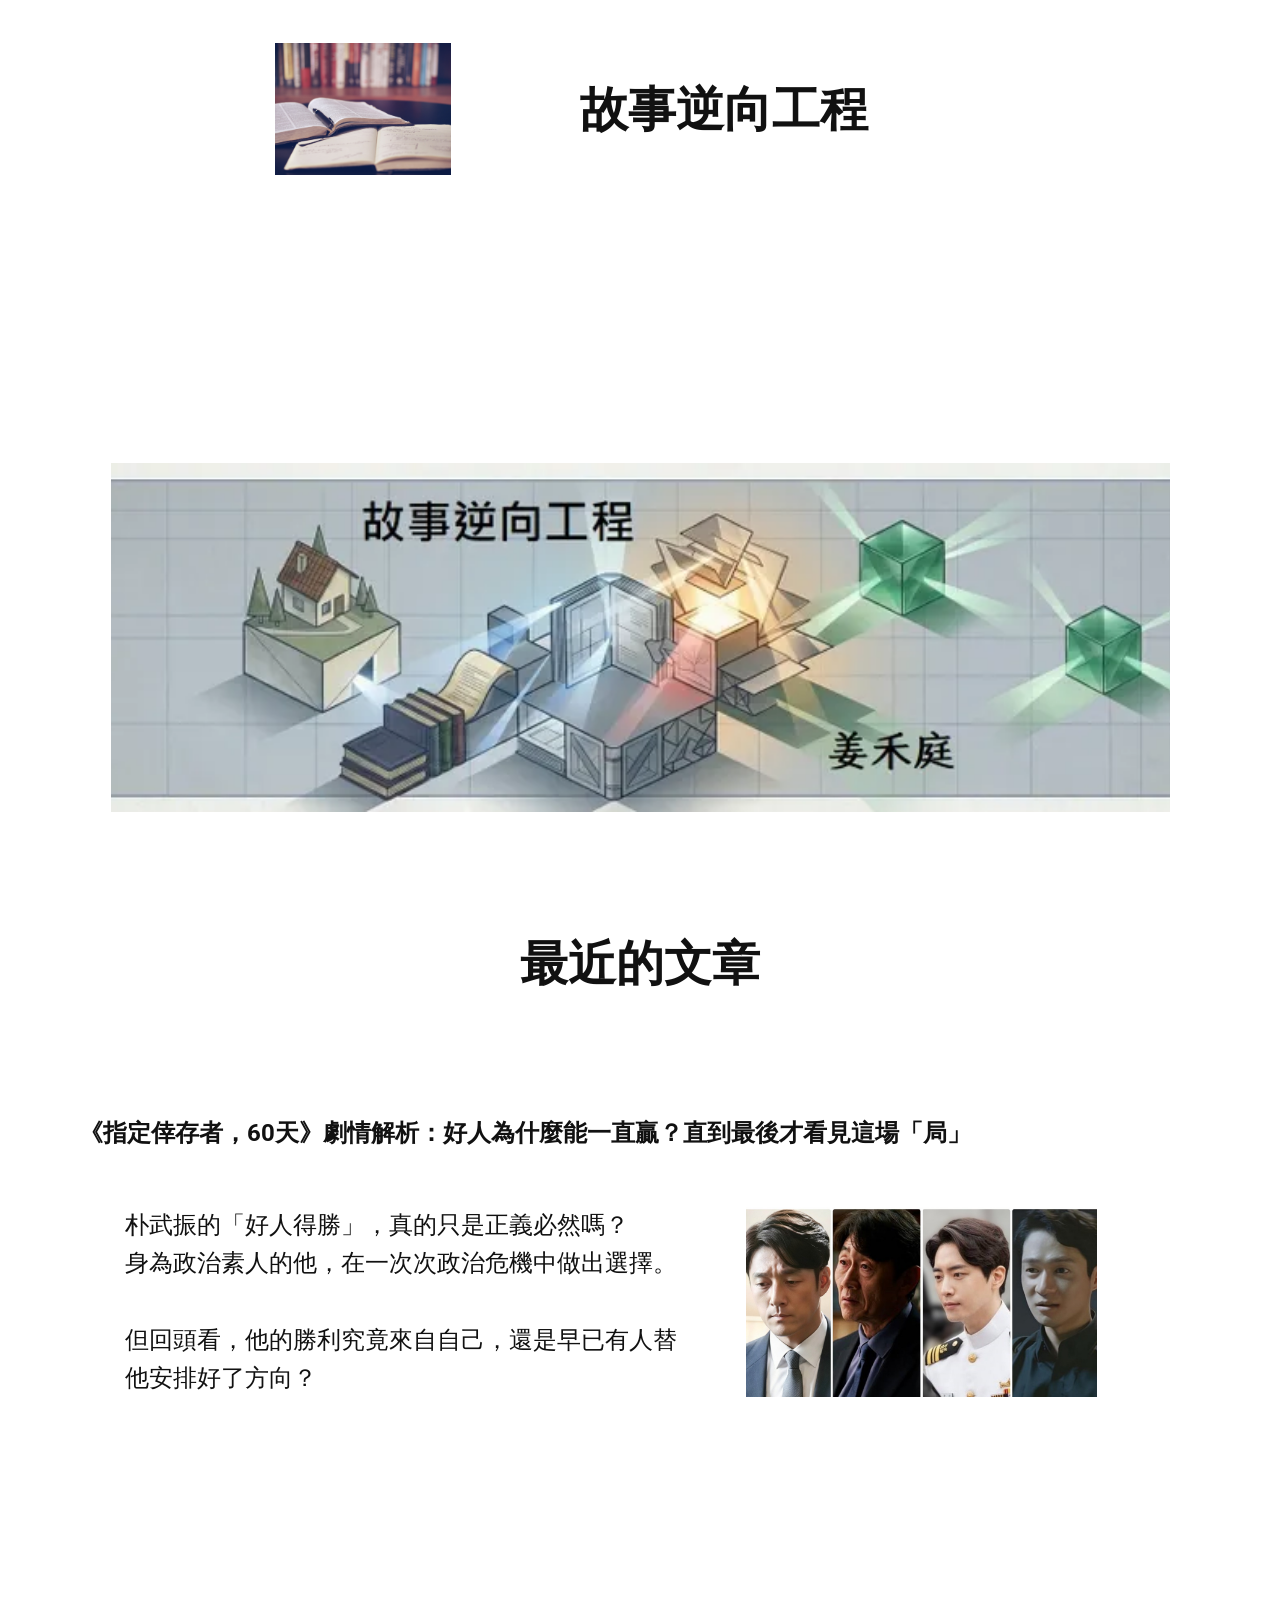
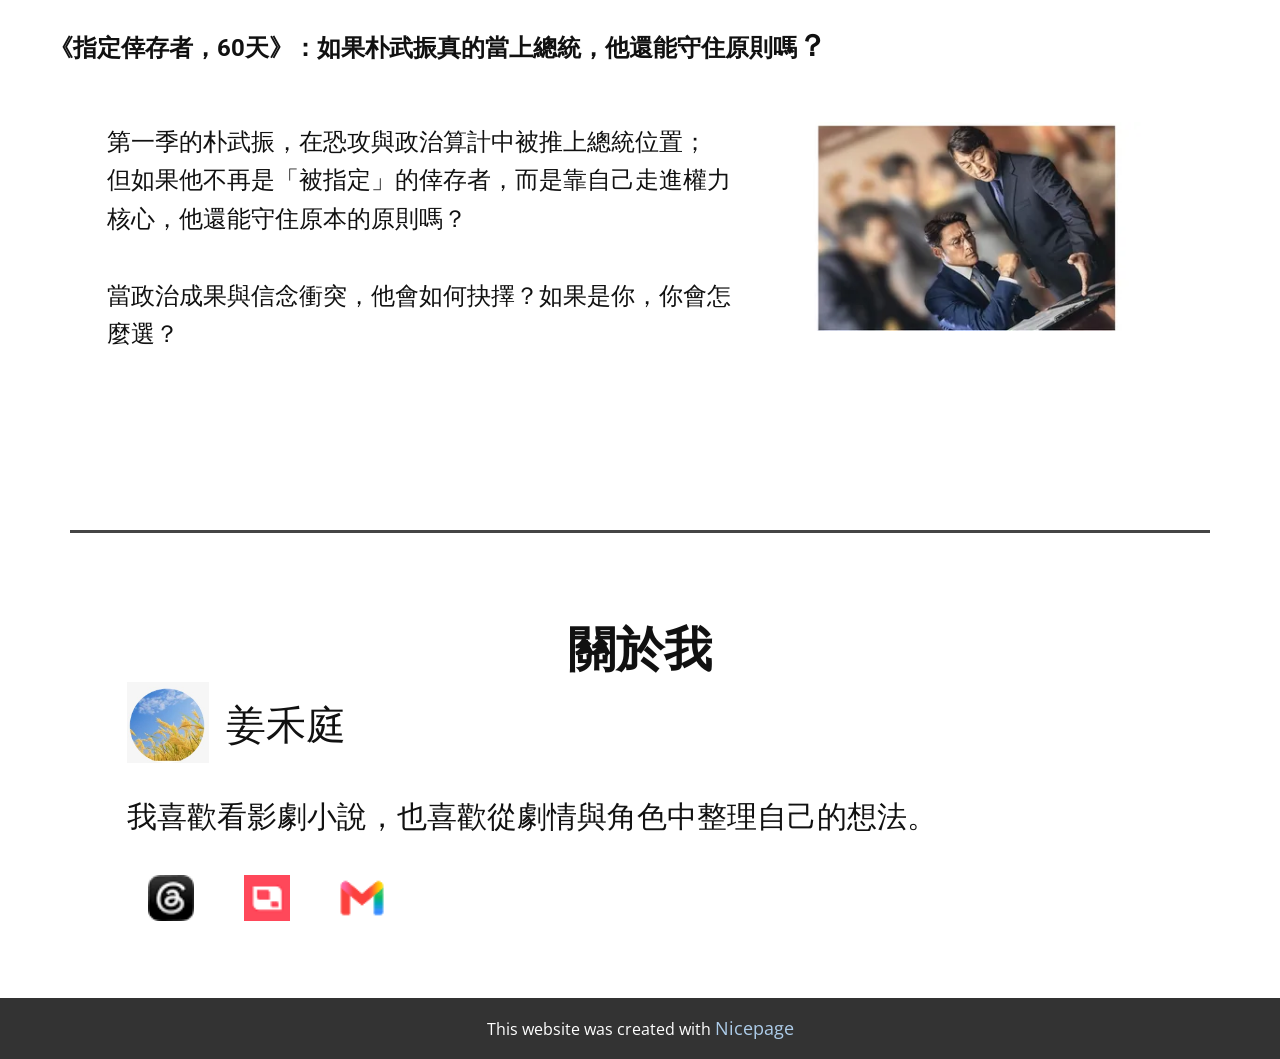
<file: index.html>
<!DOCTYPE html>
<html style="font-size: 16px;" lang="en"><head>
    <meta name="viewport" content="width=device-width, initial-scale=1.0">
    <meta charset="utf-8">
    <meta name="keywords" content="劇情分析
影劇評論">
    <meta name="description" content="劇本與敘事的小型解剖室。 用觀眾的眼睛，看見故事背後的佈局與因果。 歡迎影劇迷與創作者一同交流。">
    <title>故事逆向工程</title>
    <link rel="stylesheet" href="nicepage.css" media="screen">
<link rel="stylesheet" href="index.css" media="screen">
    <script class="u-script" type="text/javascript" src="jquery.js" defer=""></script>
    <script class="u-script" type="text/javascript" src="nicepage.js" defer=""></script>
    <meta name="generator" content="Nicepage 8.6.23, nicepage.com">
    <meta property="og:title" content="故事逆向工程">
    <meta property="og:description" content="劇本與敘事的小型解剖室。 用觀眾的眼睛，看見故事背後的佈局與因果。 歡迎影劇迷與創作者一同交流。">
    <meta property="og:image" content="images/lil_foot-open-book-1428428_1920.jpg">
    <meta property="og:url" content="story-engineering">
    
    
    
    
    
    
    <link id="u-page-google-font" rel="stylesheet" href="https://fonts.googleapis.com/css2?display=swap&amp;family=Roboto:ital,wght@0,100;0,200;0,300;0,400;0,500;0,600;0,700;0,800;0,900;1,100;1,200;1,300;1,400;1,500;1,600;1,700;1,800;1,900&amp;family=Open+Sans:ital,wght@0,300;0,400;0,500;0,600;0,700;0,800;1,300;1,400;1,500;1,600;1,700;1,800">
    <script type="application/ld+json">{
		"@context": "http://schema.org",
		"@type": "Organization",
		"name": "WebSite6673805",
		"logo": "images/lil_foot-open-book-1428428_19201.jpg"
}</script>
    <meta name="theme-color" content="#478ac9">
    <meta property="og:type" content="website">
  <meta data-intl-tel-input-cdn-path="intlTelInput/"></head>
  <body data-home-page="故事逆向工程.html" data-home-page-title="故事逆向工程" data-path-to-root="./" data-include-products="false" class="u-body u-clearfix u-xl-mode" data-lang="en"><header class="u-clearfix u-header u-header" id="header"><div class="u-clearfix u-sheet u-sheet-1">
        <a href="#" class="u-image u-logo u-image-1" data-image-width="1920" data-image-height="1442">
          <img src="images/lil_foot-open-book-1428428_19201.jpg" class="u-logo-image u-logo-image-1">
        </a>
        <p class="u-align-left u-text u-text-default-lg u-text-default-md u-text-default-sm u-text-default-xl u-text-1"> 故事逆向工程</p>
      </div></header>
    <section class="u-clearfix u-section-1" id="block-1">
      <div class="u-clearfix u-sheet u-valign-middle-xl u-sheet-1">
        <img class="u-expanded-width-xs u-image u-image-1" src="images/ffeaf33a-f41f-456c-b4aa-56181c4525a6.webp" data-image-width="1004" data-image-height="215">
      </div>
    </section>
    <section class="u-clearfix u-section-2" id="block-2">
      <div class="u-clearfix u-sheet u-sheet-1">
        <h2 class="u-align-center u-text u-text-1">最近的文章 </h2>
        <div class="u-expanded-width u-list u-list-1">
          <div class="u-repeater u-repeater-1">
            <div class="u-container-style u-list-item u-repeater-item">
              <div class="u-container-layout u-similar-container u-container-layout-1">
                <h4 class="u-text u-text-2">
                  <a href="https://vocus.cc/article/6a8f9092fd8978000152929a" class="u-active-none u-border-none u-btn u-button-link u-button-style u-hover-none u-none u-text-body-color u-btn-1" target="_blank"><span style="font-size: 1.5rem;">《</span><span style="font-size: 1.5rem;">指定倖存者，60天》劇情解析：好人為什麼能一直贏？直到最後才​看見這場「局</span><span style="font-size: 1.5rem;">」</span>
                  </a>
                  <br>
                </h4>
                <img class="u-image u-image-default u-image-1" src="images/942500552113438669.png" alt="" data-image-width="1200" data-image-height="630">
                <p class="u-text u-text-3"> 朴武振的「好人得勝」，真的只是正義必然嗎？&nbsp; <br>身為政治素人的他，在一次次政治危機中做出選擇。<br>
                  <br>但回頭看，他的勝利究竟來自自己，還是早已有人替他安排好了方向？
                </p>
              </div>
            </div>
          </div>
        </div>
      </div>
    </section>
    <section class="u-clearfix u-section-3" id="block-4">
      <div class="u-clearfix u-sheet u-valign-middle-lg u-sheet-1">
        <div class="u-expanded-width u-list u-list-1">
          <div class="u-repeater u-repeater-1">
            <div class="u-container-style u-list-item u-repeater-item">
              <div class="u-container-layout u-similar-container u-container-layout-1">
                <h4 class="u-text u-text-1">
                  <a href="https://vocus.cc/article/6a8f9092fd8978000152929a" class="u-active-none u-border-none u-btn u-button-link u-button-style u-hover-none u-none u-text-body-color u-btn-1" target="_blank"><span style="font-size: 1.5rem;">《</span><span style="font-size: 1rem;"><span style="font-size: 2.25rem;"><span style="font-size: 1.5rem;">指定倖存者，60天》：如果朴武振真的當上總統，他還能守住原則嗎</span><span style="font-size: 1.875rem;">？</span></span></span>
                  </a>
                  <br>
                </h4>
                <img class="custom-expanded u-image u-image-default u-image-1" src="images/c8997a4b-a385-45ce-b284-ded0089d2bc8.webp" alt="" data-image-width="400" data-image-height="224">
                <p class="u-text u-text-2"> 第一季的朴武振，在恐攻與政治算計中被推上總統位置；<br>但如果他不再是「被指定」的倖存者，而是靠自己走進權力核心，他還能守住原本的原則嗎？&nbsp;<br>
                  <br>當政治成果與信念衝突，他會如何抉擇？如果是你，你會怎麼選？
                </p>
              </div>
            </div>
          </div>
        </div>
      </div>
    </section>
    <section class="u-clearfix u-section-4" id="block-3">
      <div class="u-clearfix u-sheet u-sheet-1">
        <div class="u-border-3 u-border-grey-dark-1 u-expanded-width u-shape u-shape-bottom u-shape-left u-shape-line u-shape-right u-shape-1"></div>
        <h4 class="u-align-center u-text u-text-1">關於我 </h4><span class="u-file-icon u-icon u-icon-1"><img src="images/2026-09-130442591-9.jpg" alt=""></span>
        <p class="u-align-left u-text u-text-2">姜禾庭</p>
        <p class="u-align-left u-text u-text-3"> 我喜歡看影劇小說​，也喜歡從劇情與角色中整理自己的想法。</p><span class="u-file-icon u-icon u-icon-2" data-href="https://www.threads.com/@ho_tiann_kang" data-target="_blank"><img src="images/5fcdba6e-d9c7-efd0-e6ab-2d25b908b1521-11.png" alt=""></span><span class="u-file-icon u-icon u-icon-3" data-href="https://vocus.cc/user/@ho_tiann_kang" data-target="_blank"><img src="images/21-13.png" alt=""></span><span class="u-file-icon u-icon u-icon-4" data-href="mailto:hotiannkang@gmail.com"><img src="images/31-15.png" alt=""></span>
      </div>
    </section>
    
    
    
    
    <section class="u-backlink u-clearfix u-grey-80"> This website was created with <a href="https://nicepage.com">Nicepage</a>
    </section>
  
</body></html>
</file>
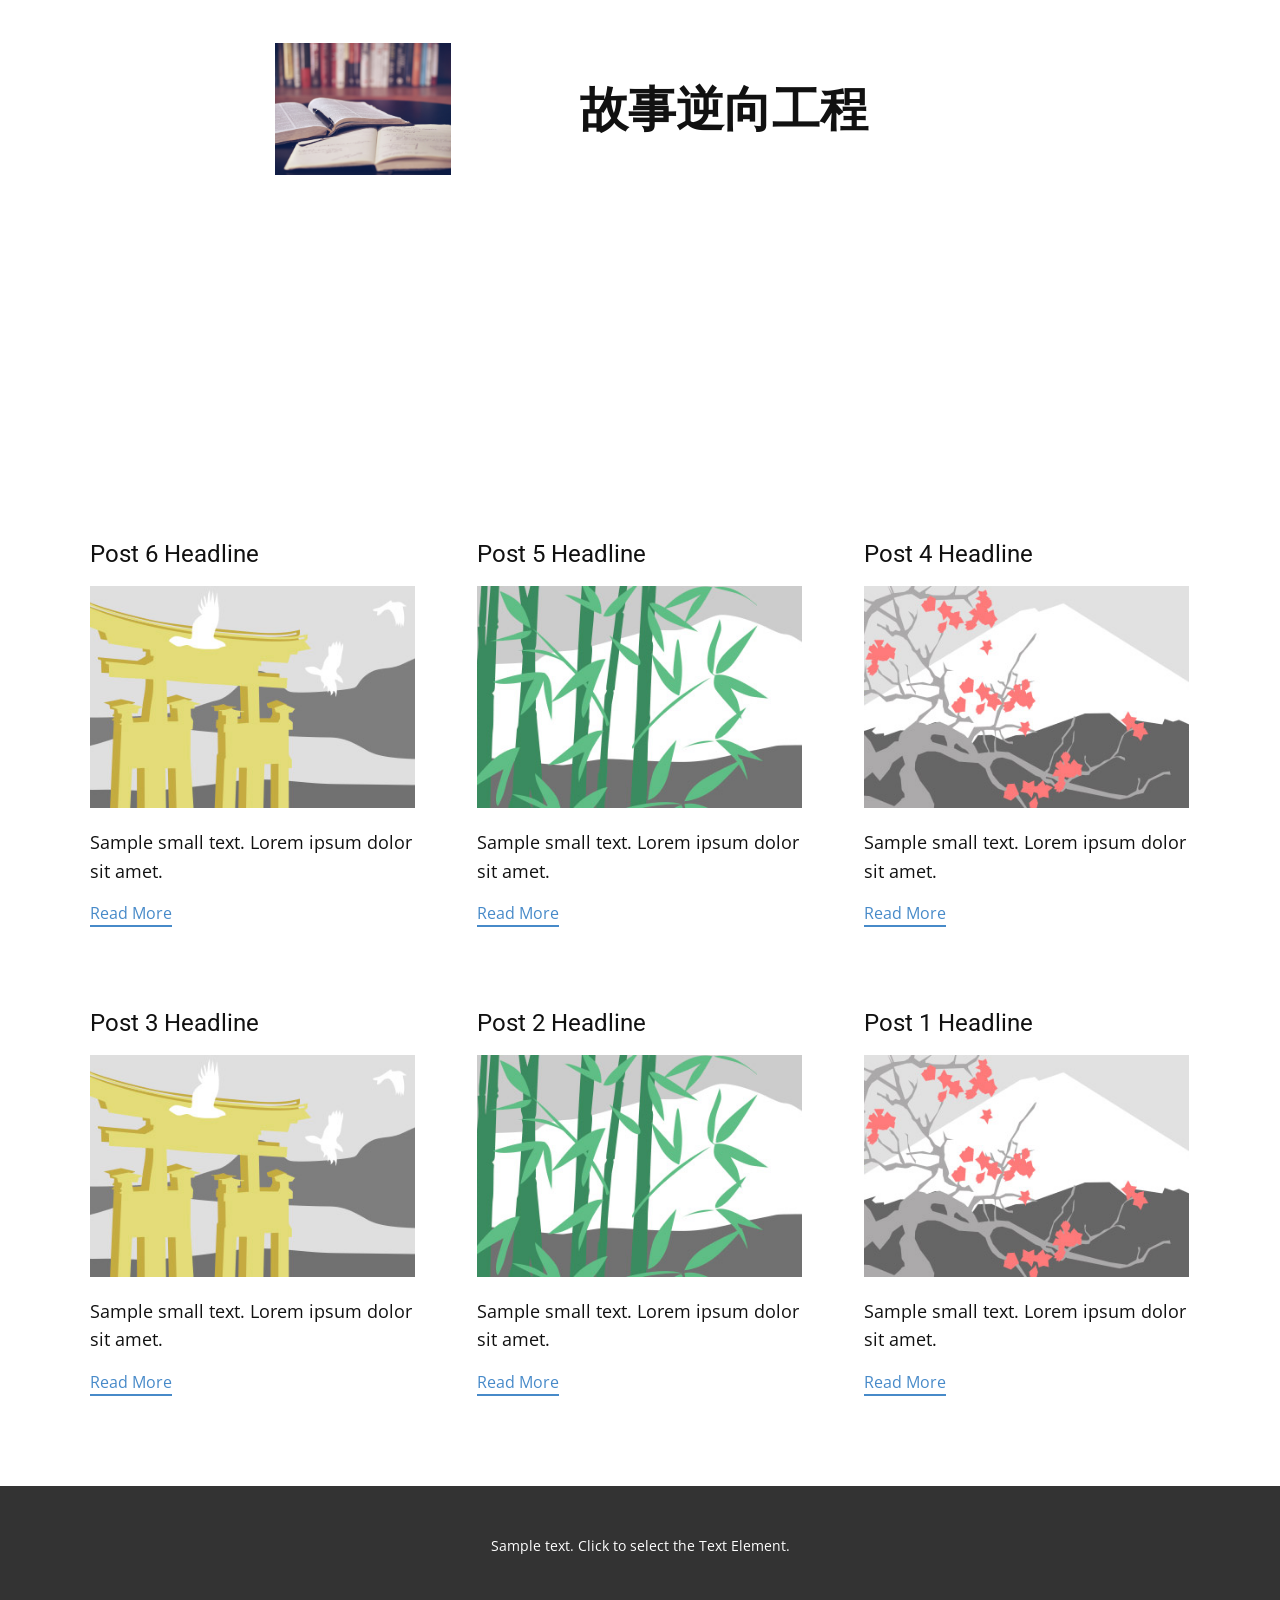
<file: blog/blog.html>
<!DOCTYPE html>
<html style="font-size: 16px;" lang="en"><head>
    <meta name="viewport" content="width=device-width, initial-scale=1.0">
    <meta charset="utf-8">
    <meta name="keywords" content="">
    <meta name="description" content="">
    <title>Blog</title>
    <link rel="stylesheet" href="../nicepage.css" media="screen">
<link rel="stylesheet" href="../Blog-Template.css" media="screen">
    <script class="u-script" type="text/javascript" src="../jquery.js" defer=""></script>
    <script class="u-script" type="text/javascript" src="../nicepage.js" defer=""></script>
    <meta name="generator" content="Nicepage 8.6.23, nicepage.com">
    
    
    
    <link id="u-page-google-font" rel="stylesheet" href="https://fonts.googleapis.com/css2?display=swap&amp;family=Roboto:ital,wght@0,100;0,200;0,300;0,400;0,500;0,600;0,700;0,800;0,900;1,100;1,200;1,300;1,400;1,500;1,600;1,700;1,800;1,900&amp;family=Open+Sans:ital,wght@0,300;0,400;0,500;0,600;0,700;0,800;1,300;1,400;1,500;1,600;1,700;1,800">
    <script type="application/ld+json">{
		"@context": "http://schema.org",
		"@type": "Organization",
		"name": "WebSite6673805",
		"logo": "images/lil_foot-open-book-1428428_19201.jpg"
}</script>
    <meta name="theme-color" content="#478ac9">
  <meta data-intl-tel-input-cdn-path="intlTelInput/"></head>
  <body data-path-to-root="../" data-include-products="false" class="u-body u-xl-mode" data-lang="en"><header class="u-clearfix u-header u-header" id="header"><div class="u-clearfix u-sheet u-sheet-1">
        <a href="#" class="u-image u-logo u-image-1" data-image-width="1920" data-image-height="1442">
          <img src="../images/lil_foot-open-book-1428428_19201.jpg" class="u-logo-image u-logo-image-1">
        </a>
        <p class="u-align-left u-text u-text-default-lg u-text-default-md u-text-default-sm u-text-default-xl u-text-1"> 故事逆向工程</p>
      </div></header>
    <section class="u-clearfix u-section-1" id="block-2">
      <div class="u-clearfix u-sheet u-valign-middle u-sheet-1"><!--blog--><!--blog_options_json--><!--{"type":"Recent","source":"","tags":"","count":""}--><!--/blog_options_json-->
        <div class="u-blog u-expanded-width u-repeater u-repeater-1" data-blog-id="blog-1"><!--blog_post-->
          <div class="u-blog-post u-container-style u-repeater-item u-white u-repeater-item-1"><meta name="twitter:description" content="Sample small text. Lorem ipsum dolor sit amet."><meta name="description" content="Sample small text. Lorem ipsum dolor sit amet."><meta property="og:type" content="article"><meta property="og:title" content="Post 6 Headline"><meta property="og:description" content="Sample small text. Lorem ipsum dolor sit amet."><meta property="og:image" content="../images/8ad73f3c.jpeg">
            <div class="u-container-layout u-similar-container u-valign-top u-container-layout-1"><!--blog_post_header-->
              <h4 class="u-blog-control u-text u-text-1">
                <a class="u-post-header-link" href="../blog/post-5.html">Post 6 Headline</a>
              </h4><!--/blog_post_header--><!--blog_post_image-->
              <img alt="" class="u-blog-control u-expanded-width u-image u-image-default u-image-1" src="../images/8ad73f3c.jpeg" data-href="../blog/post-5.html"><!--/blog_post_image--><!--blog_post_content-->
              <div class="u-blog-control u-post-content u-text u-text-2 fr-view">Sample small text. Lorem ipsum dolor sit amet.</div><!--/blog_post_content--><!--blog_post_readmore-->
              <a href="../blog/post-5.html" class="u-blog-control u-border-2 u-border-palette-1-base u-btn u-btn-rectangle u-button-style u-none u-btn-1"><!--blog_post_readmore_content--><!--options_json--><!--{"content":"","defaultValue":"Read More"}--><!--/options_json-->Read More<!--/blog_post_readmore_content--></a><!--/blog_post_readmore-->
            </div>
          </div><div class="u-blog-post u-container-style u-repeater-item u-video-cover u-white"><meta name="twitter:description" content="Sample small text. Lorem ipsum dolor sit amet."><meta name="description" content="Sample small text. Lorem ipsum dolor sit amet."><meta property="og:type" content="article"><meta property="og:title" content="Post 5 Headline"><meta property="og:description" content="Sample small text. Lorem ipsum dolor sit amet."><meta property="og:image" content="../images/68f64b9d.jpeg">
            <div class="u-container-layout u-similar-container u-valign-top u-container-layout-2"><!--blog_post_header-->
              <h4 class="u-blog-control u-text u-text-3">
                <a class="u-post-header-link" href="../blog/post-4.html">Post 5 Headline</a>
              </h4><!--/blog_post_header--><!--blog_post_image-->
              <img alt="" class="u-blog-control u-expanded-width u-image u-image-default u-image-2" src="../images/68f64b9d.jpeg" data-href="../blog/post-4.html"><!--/blog_post_image--><!--blog_post_content-->
              <div class="u-blog-control u-post-content u-text u-text-4 fr-view">Sample small text. Lorem ipsum dolor sit amet.</div><!--/blog_post_content--><!--blog_post_readmore-->
              <a href="../blog/post-4.html" class="u-blog-control u-border-2 u-border-palette-1-base u-btn u-btn-rectangle u-button-style u-none u-btn-2"><!--blog_post_readmore_content--><!--options_json--><!--{"content":"","defaultValue":"Read More"}--><!--/options_json-->Read More<!--/blog_post_readmore_content--></a><!--/blog_post_readmore-->
            </div>
          </div><div class="u-blog-post u-container-style u-repeater-item u-video-cover u-white"><meta name="twitter:description" content="Sample small text. Lorem ipsum dolor sit amet."><meta name="description" content="Sample small text. Lorem ipsum dolor sit amet."><meta property="og:type" content="article"><meta property="og:title" content="Post 4 Headline"><meta property="og:description" content="Sample small text. Lorem ipsum dolor sit amet."><meta property="og:image" content="../images/0fd3416c.jpeg">
            <div class="u-container-layout u-similar-container u-valign-top u-container-layout-3"><!--blog_post_header-->
              <h4 class="u-blog-control u-text u-text-5">
                <a class="u-post-header-link" href="../blog/post-3.html">Post 4 Headline</a>
              </h4><!--/blog_post_header--><!--blog_post_image-->
              <img alt="" class="u-blog-control u-expanded-width u-image u-image-default u-image-3" src="../images/0fd3416c.jpeg" data-href="../blog/post-3.html"><!--/blog_post_image--><!--blog_post_content-->
              <div class="u-blog-control u-post-content u-text u-text-6 fr-view">Sample small text. Lorem ipsum dolor sit amet.</div><!--/blog_post_content--><!--blog_post_readmore-->
              <a href="../blog/post-3.html" class="u-blog-control u-border-2 u-border-palette-1-base u-btn u-btn-rectangle u-button-style u-none u-btn-3"><!--blog_post_readmore_content--><!--options_json--><!--{"content":"","defaultValue":"Read More"}--><!--/options_json-->Read More<!--/blog_post_readmore_content--></a><!--/blog_post_readmore-->
            </div>
          </div><div class="u-blog-post u-container-style u-repeater-item u-white u-repeater-item-1"><meta name="twitter:description" content="Sample small text. Lorem ipsum dolor sit amet."><meta name="description" content="Sample small text. Lorem ipsum dolor sit amet."><meta property="og:type" content="article"><meta property="og:title" content="Post 3 Headline"><meta property="og:description" content="Sample small text. Lorem ipsum dolor sit amet."><meta property="og:image" content="../images/8ad73f3c.jpeg">
            <div class="u-container-layout u-similar-container u-valign-top u-container-layout-1"><!--blog_post_header-->
              <h4 class="u-blog-control u-text u-text-1">
                <a class="u-post-header-link" href="../blog/post-2.html">Post 3 Headline</a>
              </h4><!--/blog_post_header--><!--blog_post_image-->
              <img alt="" class="u-blog-control u-expanded-width u-image u-image-default u-image-1" src="../images/8ad73f3c.jpeg" data-href="../blog/post-2.html"><!--/blog_post_image--><!--blog_post_content-->
              <div class="u-blog-control u-post-content u-text u-text-2 fr-view">Sample small text. Lorem ipsum dolor sit amet.</div><!--/blog_post_content--><!--blog_post_readmore-->
              <a href="../blog/post-2.html" class="u-blog-control u-border-2 u-border-palette-1-base u-btn u-btn-rectangle u-button-style u-none u-btn-1"><!--blog_post_readmore_content--><!--options_json--><!--{"content":"","defaultValue":"Read More"}--><!--/options_json-->Read More<!--/blog_post_readmore_content--></a><!--/blog_post_readmore-->
            </div>
          </div><div class="u-blog-post u-container-style u-repeater-item u-video-cover u-white"><meta name="twitter:description" content="Sample small text. Lorem ipsum dolor sit amet."><meta name="description" content="Sample small text. Lorem ipsum dolor sit amet."><meta property="og:type" content="article"><meta property="og:title" content="Post 2 Headline"><meta property="og:description" content="Sample small text. Lorem ipsum dolor sit amet."><meta property="og:image" content="../images/68f64b9d.jpeg">
            <div class="u-container-layout u-similar-container u-valign-top u-container-layout-2"><!--blog_post_header-->
              <h4 class="u-blog-control u-text u-text-3">
                <a class="u-post-header-link" href="../blog/post-1.html">Post 2 Headline</a>
              </h4><!--/blog_post_header--><!--blog_post_image-->
              <img alt="" class="u-blog-control u-expanded-width u-image u-image-default u-image-2" src="../images/68f64b9d.jpeg" data-href="../blog/post-1.html"><!--/blog_post_image--><!--blog_post_content-->
              <div class="u-blog-control u-post-content u-text u-text-4 fr-view">Sample small text. Lorem ipsum dolor sit amet.</div><!--/blog_post_content--><!--blog_post_readmore-->
              <a href="../blog/post-1.html" class="u-blog-control u-border-2 u-border-palette-1-base u-btn u-btn-rectangle u-button-style u-none u-btn-2"><!--blog_post_readmore_content--><!--options_json--><!--{"content":"","defaultValue":"Read More"}--><!--/options_json-->Read More<!--/blog_post_readmore_content--></a><!--/blog_post_readmore-->
            </div>
          </div><div class="u-blog-post u-container-style u-repeater-item u-video-cover u-white"><meta name="twitter:description" content="Sample small text. Lorem ipsum dolor sit amet."><meta name="description" content="Sample small text. Lorem ipsum dolor sit amet."><meta property="og:type" content="article"><meta property="og:title" content="Post 1 Headline"><meta property="og:description" content="Sample small text. Lorem ipsum dolor sit amet."><meta property="og:image" content="../images/0fd3416c.jpeg">
            <div class="u-container-layout u-similar-container u-valign-top u-container-layout-3"><!--blog_post_header-->
              <h4 class="u-blog-control u-text u-text-5">
                <a class="u-post-header-link" href="../blog/post.html">Post 1 Headline</a>
              </h4><!--/blog_post_header--><!--blog_post_image-->
              <img alt="" class="u-blog-control u-expanded-width u-image u-image-default u-image-3" src="../images/0fd3416c.jpeg" data-href="../blog/post.html"><!--/blog_post_image--><!--blog_post_content-->
              <div class="u-blog-control u-post-content u-text u-text-6 fr-view">Sample small text. Lorem ipsum dolor sit amet.</div><!--/blog_post_content--><!--blog_post_readmore-->
              <a href="../blog/post.html" class="u-blog-control u-border-2 u-border-palette-1-base u-btn u-btn-rectangle u-button-style u-none u-btn-3"><!--blog_post_readmore_content--><!--options_json--><!--{"content":"","defaultValue":"Read More"}--><!--/options_json-->Read More<!--/blog_post_readmore_content--></a><!--/blog_post_readmore-->
            </div>
          </div><!--/blog_post--><!--blog_post-->
          <!--/blog_post--><!--blog_post-->
          <!--/blog_post-->
        </div><!--/blog-->
      </div>
    </section>
    
    
    
    <footer class="u-align-center u-clearfix u-container-align-center u-footer u-grey-80 u-footer" id="footer"><div class="u-clearfix u-sheet u-sheet-1">
        <p class="u-small-text u-text u-text-variant u-text-1">Sample text. Click to select the Text Element.</p>
      </div></footer>
    <section class="u-backlink u-clearfix u-grey-80"></section>
  
</body></html>
</file>
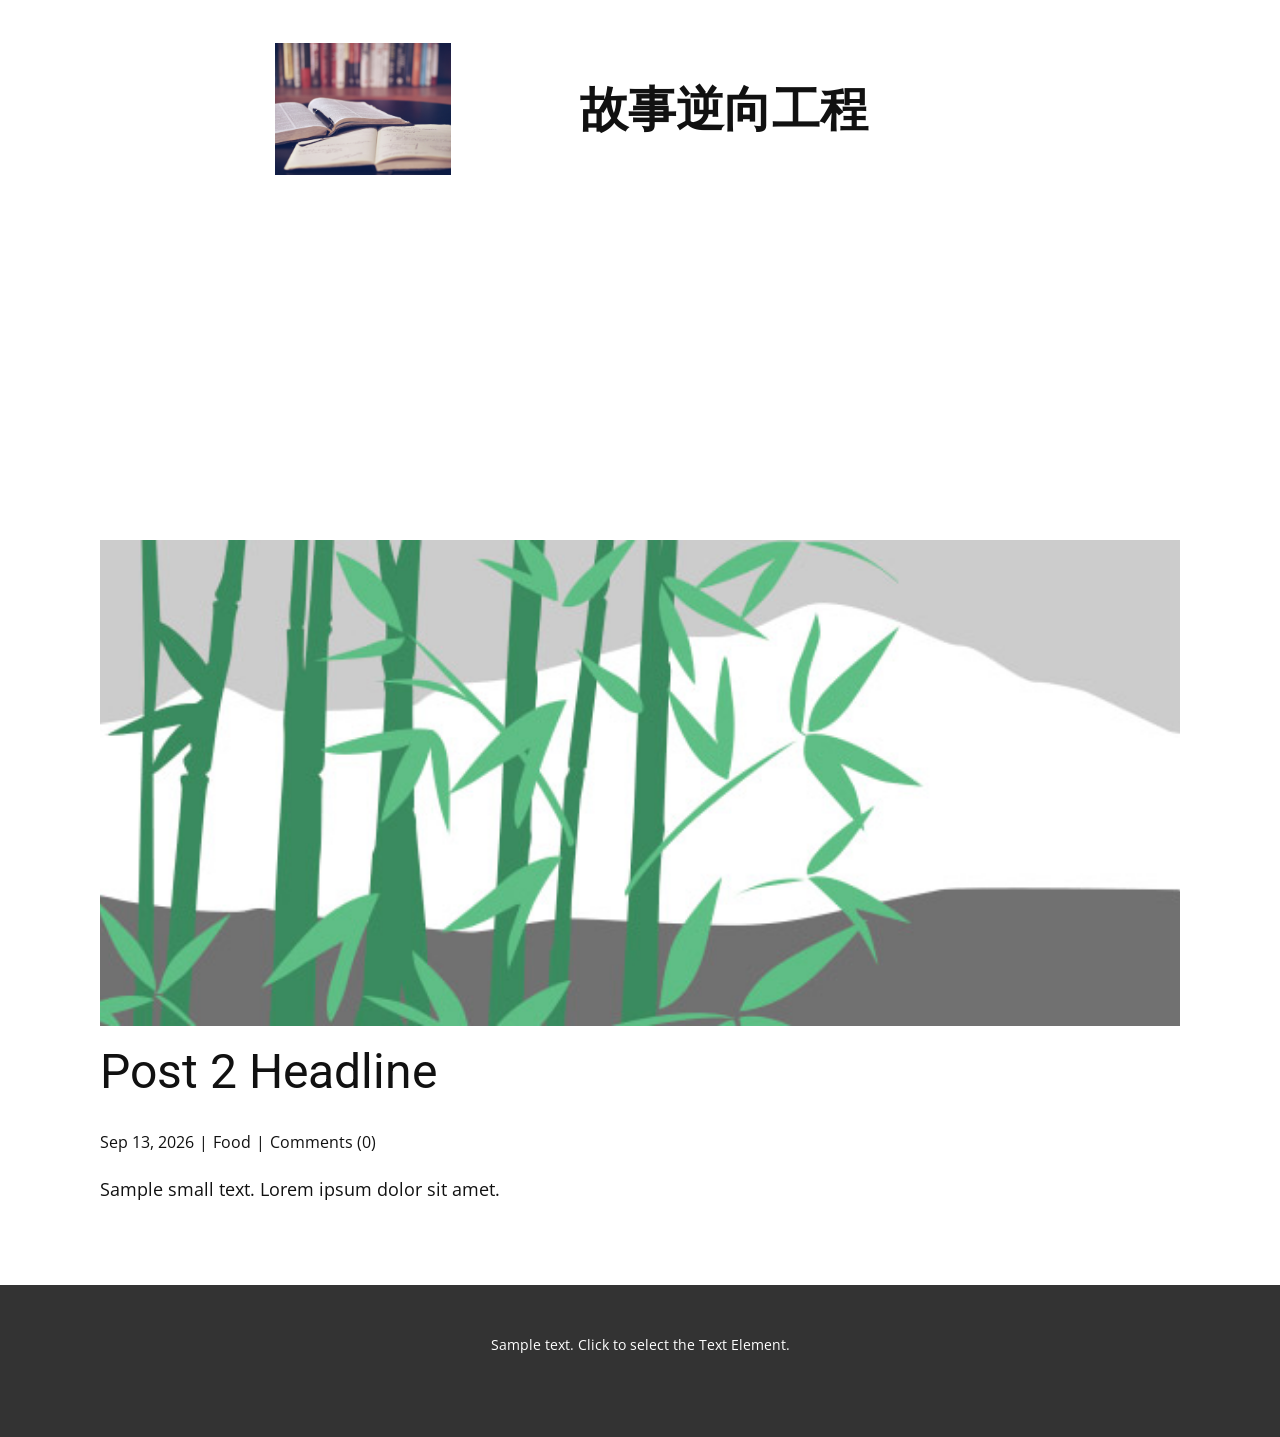
<file: blog/post-1.html>
<!DOCTYPE html>
<html style="font-size: 16px;" lang="en"><head>
    <meta name="viewport" content="width=device-width, initial-scale=1.0">
    <meta charset="utf-8">
    <meta name="keywords" content="Post 1 Headline">
    <meta name="description" content="Sample small text. Lorem ipsum dolor sit amet.">
    <title>Post 2 Headline</title>
    <link rel="stylesheet" href="../nicepage.css" media="screen">
<link rel="stylesheet" href="../Post-Template.css" media="screen">
    <script class="u-script" type="text/javascript" src="../jquery.js" defer=""></script>
    <script class="u-script" type="text/javascript" src="../nicepage.js" defer=""></script>
    <meta name="generator" content="Nicepage 8.6.23, nicepage.com">
    
    
    
    <link id="u-page-google-font" rel="stylesheet" href="https://fonts.googleapis.com/css2?display=swap&amp;family=Roboto:ital,wght@0,100;0,200;0,300;0,400;0,500;0,600;0,700;0,800;0,900;1,100;1,200;1,300;1,400;1,500;1,600;1,700;1,800;1,900&amp;family=Open+Sans:ital,wght@0,300;0,400;0,500;0,600;0,700;0,800;1,300;1,400;1,500;1,600;1,700;1,800">
    <script type="application/ld+json">{
		"@context": "http://schema.org",
		"@type": "Organization",
		"name": "WebSite6673805",
		"logo": "images/lil_foot-open-book-1428428_19201.jpg"
}</script>
    <meta name="theme-color" content="#478ac9">
  <meta data-intl-tel-input-cdn-path="intlTelInput/"><meta name="twitter:description" content="Sample small text. Lorem ipsum dolor sit amet."><meta property="og:type" content="article"><meta property="og:title" content="Post 2 Headline"><meta property="og:description" content="Sample small text. Lorem ipsum dolor sit amet."><meta property="og:image" content="../images/68f64b9d.jpeg"></head>
  <body data-path-to-root="./" data-include-products="false" class="u-body u-xl-mode" data-lang="en"><header class="u-clearfix u-header u-header" id="header"><div class="u-clearfix u-sheet u-sheet-1">
        <a href="#" class="u-image u-logo u-image-1" data-image-width="1920" data-image-height="1442">
          <img src="../images/lil_foot-open-book-1428428_19201.jpg" class="u-logo-image u-logo-image-1">
        </a>
        <p class="u-align-left u-text u-text-default-lg u-text-default-md u-text-default-sm u-text-default-xl u-text-1"> 故事逆向工程</p>
      </div></header>
    <section class="u-align-center u-clearfix u-section-1" id="block-2">
      <div class="u-clearfix u-sheet u-valign-middle-md u-valign-middle-sm u-valign-middle-xs u-sheet-1"><!--post_details--><!--post_details_options_json--><!--{"source":""}--><!--/post_details_options_json--><!--blog_post-->
        <div class="u-container-style u-expanded-width u-post-details u-post-details-1">
          <div class="u-container-layout u-valign-middle u-container-layout-1"><!--blog_post_image-->
            <img alt="" class="u-blog-control u-expanded-width u-image u-image-default u-image-1" src="../images/68f64b9d.jpeg"><!--/blog_post_image--><!--blog_post_header-->
            <h2 class="u-blog-control u-text u-text-1">Post 2 Headline</h2><!--/blog_post_header--><!--blog_post_metadata-->
            <div class="u-blog-control u-metadata u-metadata-1"><!--blog_post_metadata_date--><span class="u-meta-date u-meta-icon">Sep 13, 2026</span><!--/blog_post_metadata_date--><!--blog_post_metadata_category--><span class="u-meta-category u-meta-icon"><a href="/blog/blog.html#/blog-1///1">Food</a></span><!--/blog_post_metadata_category--><!--blog_post_metadata_comments--><span class="u-meta-comments u-meta-icon"><!--blog_post_metadata_comments_content-->Comments (0)<!--/blog_post_metadata_comments_content--></span><!--/blog_post_metadata_comments-->
            </div><!--/blog_post_metadata--><!--blog_post_content-->
            <div class="u-align-justify u-blog-control u-post-content u-text u-text-2 fr-view">
  <p>Sample small text. Lorem ipsum dolor sit amet.</p>
  </div><!--/blog_post_content-->
          </div>
        </div><!--/blog_post--><!--/post_details-->
      </div>
    </section>
    
    
    
    <footer class="u-align-center u-clearfix u-container-align-center u-footer u-grey-80 u-footer" id="footer"><div class="u-clearfix u-sheet u-sheet-1">
        <p class="u-small-text u-text u-text-variant u-text-1">Sample text. Click to select the Text Element.</p>
      </div></footer>
    <section class="u-backlink u-clearfix u-grey-80"></section>
  
</body></html>
</file>
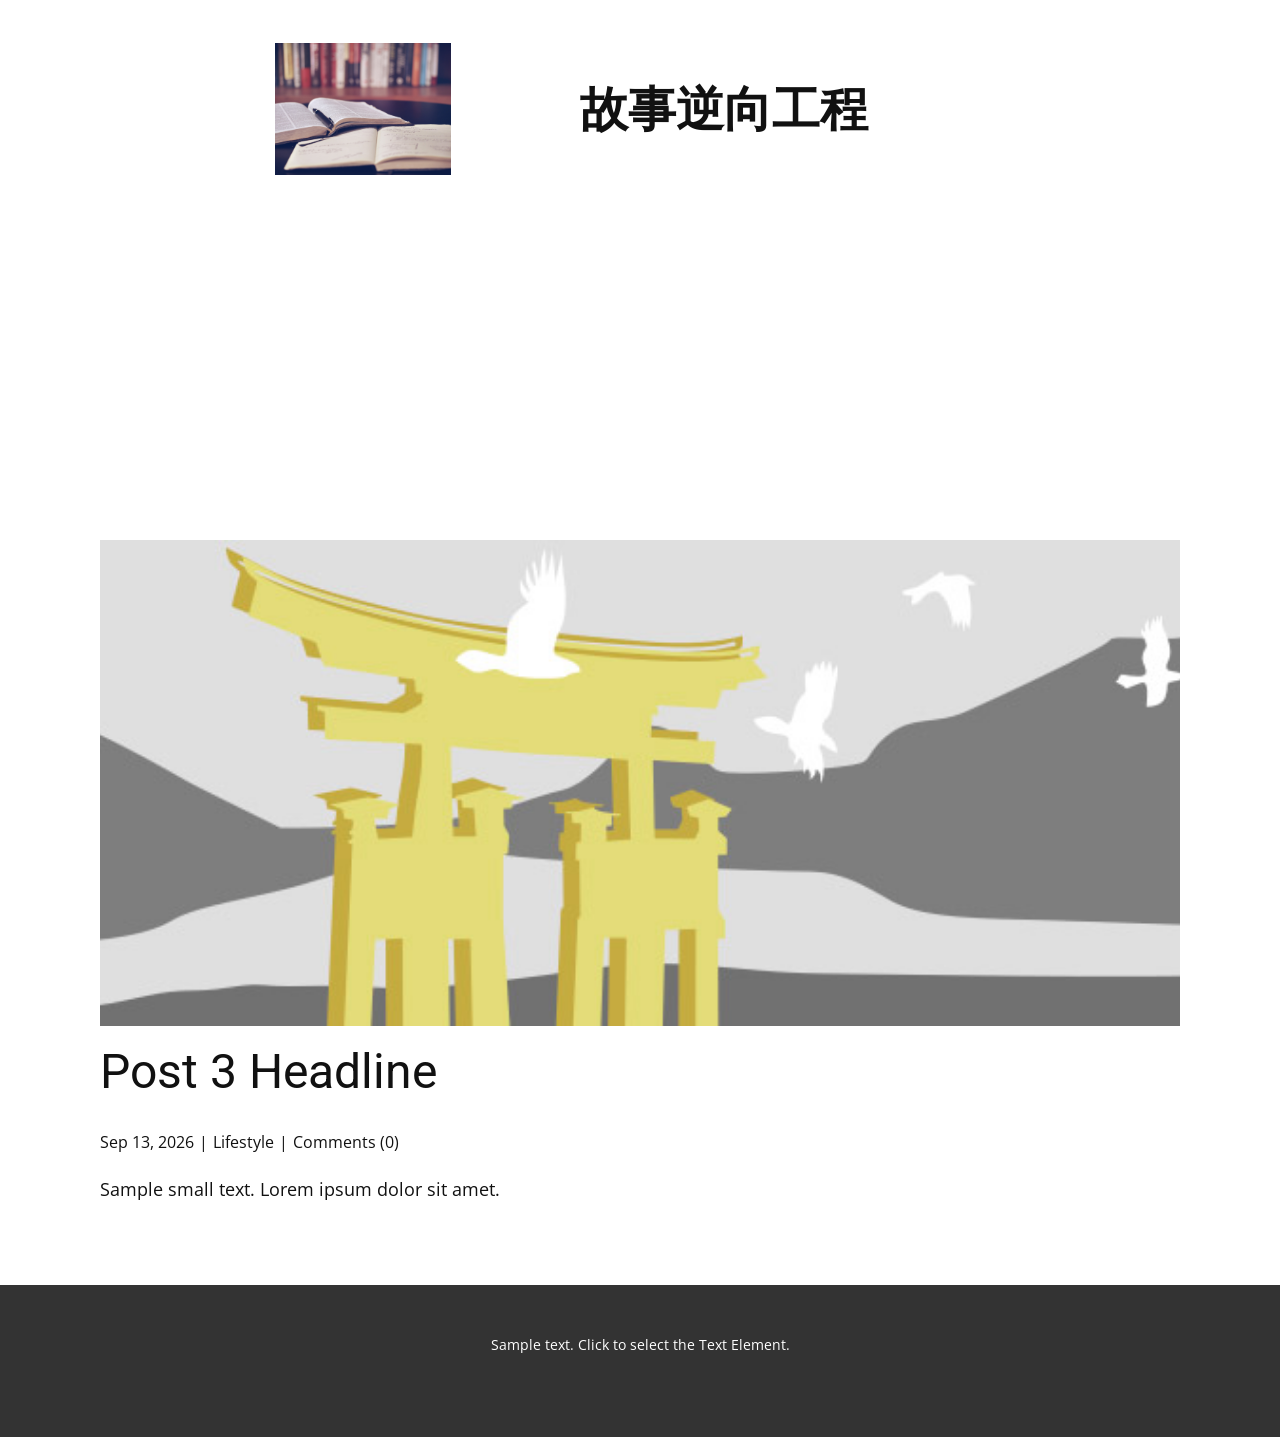
<file: blog/post-2.html>
<!DOCTYPE html>
<html style="font-size: 16px;" lang="en"><head>
    <meta name="viewport" content="width=device-width, initial-scale=1.0">
    <meta charset="utf-8">
    <meta name="keywords" content="Post 1 Headline">
    <meta name="description" content="Sample small text. Lorem ipsum dolor sit amet.">
    <title>Post 3 Headline</title>
    <link rel="stylesheet" href="../nicepage.css" media="screen">
<link rel="stylesheet" href="../Post-Template.css" media="screen">
    <script class="u-script" type="text/javascript" src="../jquery.js" defer=""></script>
    <script class="u-script" type="text/javascript" src="../nicepage.js" defer=""></script>
    <meta name="generator" content="Nicepage 8.6.23, nicepage.com">
    
    
    
    <link id="u-page-google-font" rel="stylesheet" href="https://fonts.googleapis.com/css2?display=swap&amp;family=Roboto:ital,wght@0,100;0,200;0,300;0,400;0,500;0,600;0,700;0,800;0,900;1,100;1,200;1,300;1,400;1,500;1,600;1,700;1,800;1,900&amp;family=Open+Sans:ital,wght@0,300;0,400;0,500;0,600;0,700;0,800;1,300;1,400;1,500;1,600;1,700;1,800">
    <script type="application/ld+json">{
		"@context": "http://schema.org",
		"@type": "Organization",
		"name": "WebSite6673805",
		"logo": "images/lil_foot-open-book-1428428_19201.jpg"
}</script>
    <meta name="theme-color" content="#478ac9">
  <meta data-intl-tel-input-cdn-path="intlTelInput/"><meta name="twitter:description" content="Sample small text. Lorem ipsum dolor sit amet."><meta property="og:type" content="article"><meta property="og:title" content="Post 3 Headline"><meta property="og:description" content="Sample small text. Lorem ipsum dolor sit amet."><meta property="og:image" content="../images/8ad73f3c.jpeg"></head>
  <body data-path-to-root="./" data-include-products="false" class="u-body u-xl-mode" data-lang="en"><header class="u-clearfix u-header u-header" id="header"><div class="u-clearfix u-sheet u-sheet-1">
        <a href="#" class="u-image u-logo u-image-1" data-image-width="1920" data-image-height="1442">
          <img src="../images/lil_foot-open-book-1428428_19201.jpg" class="u-logo-image u-logo-image-1">
        </a>
        <p class="u-align-left u-text u-text-default-lg u-text-default-md u-text-default-sm u-text-default-xl u-text-1"> 故事逆向工程</p>
      </div></header>
    <section class="u-align-center u-clearfix u-section-1" id="block-2">
      <div class="u-clearfix u-sheet u-valign-middle-md u-valign-middle-sm u-valign-middle-xs u-sheet-1"><!--post_details--><!--post_details_options_json--><!--{"source":""}--><!--/post_details_options_json--><!--blog_post-->
        <div class="u-container-style u-expanded-width u-post-details u-post-details-1">
          <div class="u-container-layout u-valign-middle u-container-layout-1"><!--blog_post_image-->
            <img alt="" class="u-blog-control u-expanded-width u-image u-image-default u-image-1" src="../images/8ad73f3c.jpeg"><!--/blog_post_image--><!--blog_post_header-->
            <h2 class="u-blog-control u-text u-text-1">Post 3 Headline</h2><!--/blog_post_header--><!--blog_post_metadata-->
            <div class="u-blog-control u-metadata u-metadata-1"><!--blog_post_metadata_date--><span class="u-meta-date u-meta-icon">Sep 13, 2026</span><!--/blog_post_metadata_date--><!--blog_post_metadata_category--><span class="u-meta-category u-meta-icon"><a href="/blog/blog.html#/blog-1///3">Lifestyle</a></span><!--/blog_post_metadata_category--><!--blog_post_metadata_comments--><span class="u-meta-comments u-meta-icon"><!--blog_post_metadata_comments_content-->Comments (0)<!--/blog_post_metadata_comments_content--></span><!--/blog_post_metadata_comments-->
            </div><!--/blog_post_metadata--><!--blog_post_content-->
            <div class="u-align-justify u-blog-control u-post-content u-text u-text-2 fr-view">
  <p>Sample small text. Lorem ipsum dolor sit amet.</p>
  </div><!--/blog_post_content-->
          </div>
        </div><!--/blog_post--><!--/post_details-->
      </div>
    </section>
    
    
    
    <footer class="u-align-center u-clearfix u-container-align-center u-footer u-grey-80 u-footer" id="footer"><div class="u-clearfix u-sheet u-sheet-1">
        <p class="u-small-text u-text u-text-variant u-text-1">Sample text. Click to select the Text Element.</p>
      </div></footer>
    <section class="u-backlink u-clearfix u-grey-80"></section>
  
</body></html>
</file>
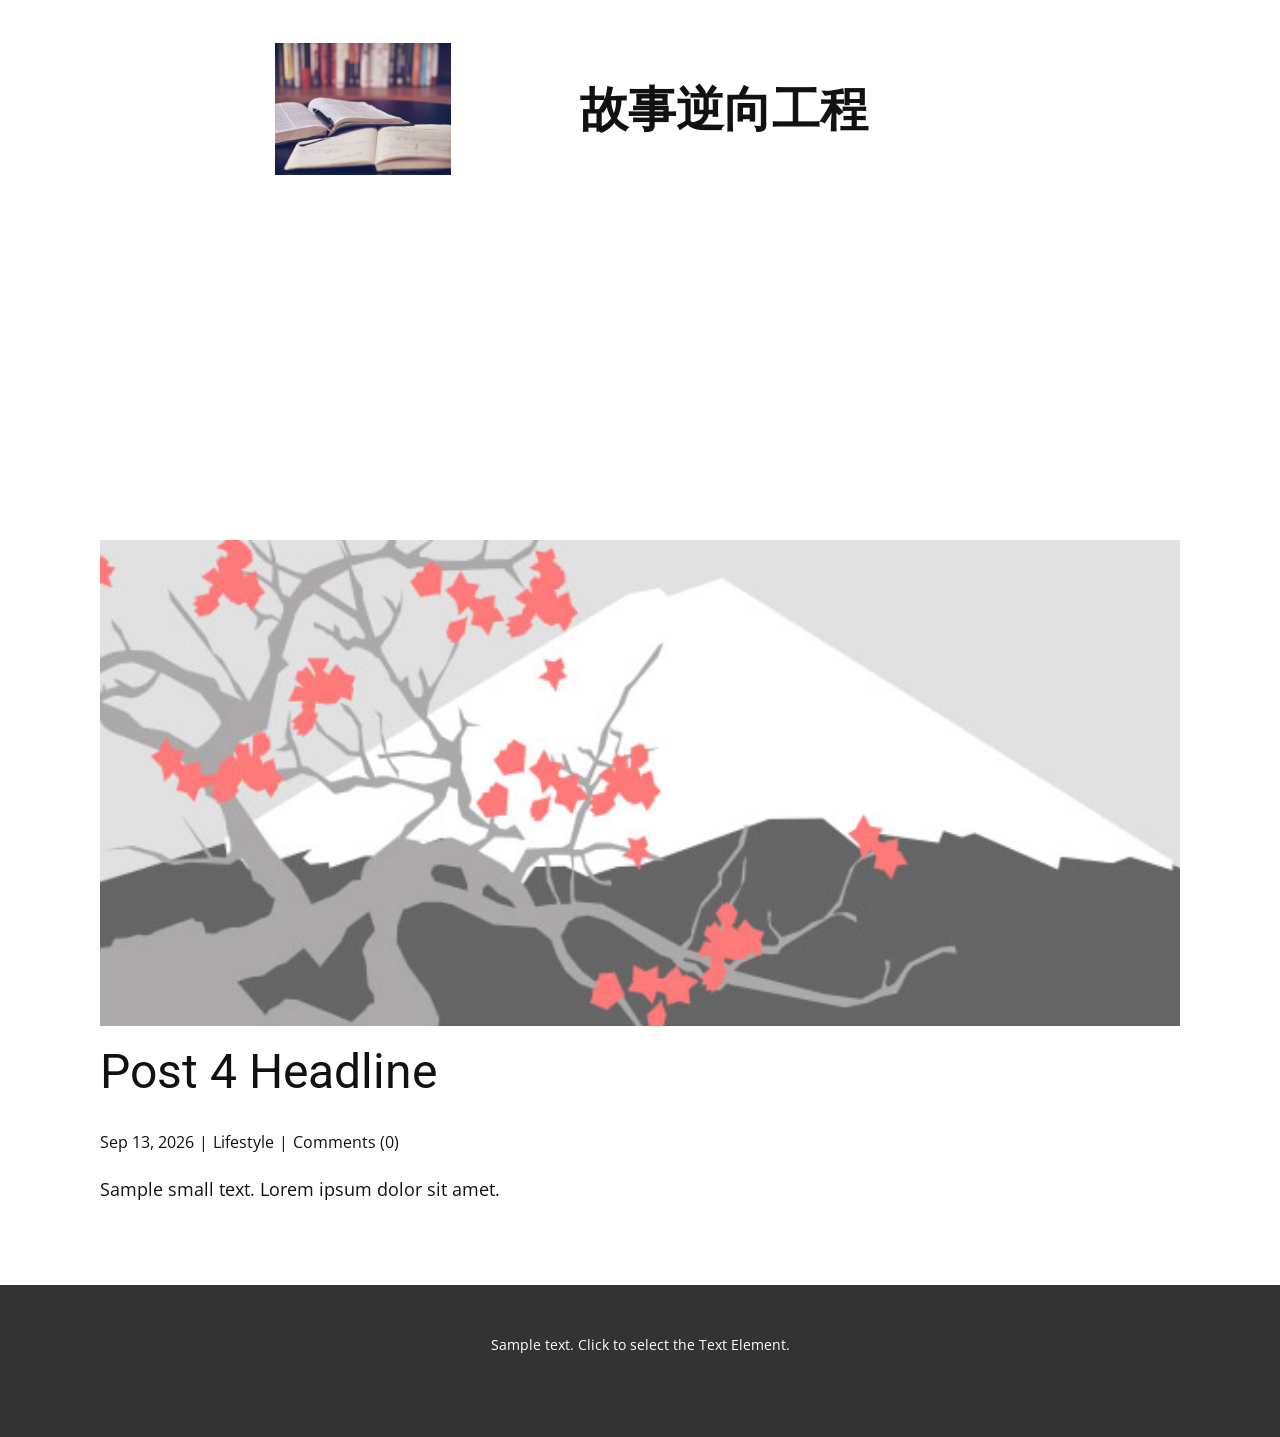
<file: blog/post-3.html>
<!DOCTYPE html>
<html style="font-size: 16px;" lang="en"><head>
    <meta name="viewport" content="width=device-width, initial-scale=1.0">
    <meta charset="utf-8">
    <meta name="keywords" content="Post 1 Headline">
    <meta name="description" content="Sample small text. Lorem ipsum dolor sit amet.">
    <title>Post 4 Headline</title>
    <link rel="stylesheet" href="../nicepage.css" media="screen">
<link rel="stylesheet" href="../Post-Template.css" media="screen">
    <script class="u-script" type="text/javascript" src="../jquery.js" defer=""></script>
    <script class="u-script" type="text/javascript" src="../nicepage.js" defer=""></script>
    <meta name="generator" content="Nicepage 8.6.23, nicepage.com">
    
    
    
    <link id="u-page-google-font" rel="stylesheet" href="https://fonts.googleapis.com/css2?display=swap&amp;family=Roboto:ital,wght@0,100;0,200;0,300;0,400;0,500;0,600;0,700;0,800;0,900;1,100;1,200;1,300;1,400;1,500;1,600;1,700;1,800;1,900&amp;family=Open+Sans:ital,wght@0,300;0,400;0,500;0,600;0,700;0,800;1,300;1,400;1,500;1,600;1,700;1,800">
    <script type="application/ld+json">{
		"@context": "http://schema.org",
		"@type": "Organization",
		"name": "WebSite6673805",
		"logo": "images/lil_foot-open-book-1428428_19201.jpg"
}</script>
    <meta name="theme-color" content="#478ac9">
  <meta data-intl-tel-input-cdn-path="intlTelInput/"><meta name="twitter:description" content="Sample small text. Lorem ipsum dolor sit amet."><meta property="og:type" content="article"><meta property="og:title" content="Post 4 Headline"><meta property="og:description" content="Sample small text. Lorem ipsum dolor sit amet."><meta property="og:image" content="../images/0fd3416c.jpeg"></head>
  <body data-path-to-root="./" data-include-products="false" class="u-body u-xl-mode" data-lang="en"><header class="u-clearfix u-header u-header" id="header"><div class="u-clearfix u-sheet u-sheet-1">
        <a href="#" class="u-image u-logo u-image-1" data-image-width="1920" data-image-height="1442">
          <img src="../images/lil_foot-open-book-1428428_19201.jpg" class="u-logo-image u-logo-image-1">
        </a>
        <p class="u-align-left u-text u-text-default-lg u-text-default-md u-text-default-sm u-text-default-xl u-text-1"> 故事逆向工程</p>
      </div></header>
    <section class="u-align-center u-clearfix u-section-1" id="block-2">
      <div class="u-clearfix u-sheet u-valign-middle-md u-valign-middle-sm u-valign-middle-xs u-sheet-1"><!--post_details--><!--post_details_options_json--><!--{"source":""}--><!--/post_details_options_json--><!--blog_post-->
        <div class="u-container-style u-expanded-width u-post-details u-post-details-1">
          <div class="u-container-layout u-valign-middle u-container-layout-1"><!--blog_post_image-->
            <img alt="" class="u-blog-control u-expanded-width u-image u-image-default u-image-1" src="../images/0fd3416c.jpeg"><!--/blog_post_image--><!--blog_post_header-->
            <h2 class="u-blog-control u-text u-text-1">Post 4 Headline</h2><!--/blog_post_header--><!--blog_post_metadata-->
            <div class="u-blog-control u-metadata u-metadata-1"><!--blog_post_metadata_date--><span class="u-meta-date u-meta-icon">Sep 13, 2026</span><!--/blog_post_metadata_date--><!--blog_post_metadata_category--><span class="u-meta-category u-meta-icon"><a href="/blog/blog.html#/blog-1///3">Lifestyle</a></span><!--/blog_post_metadata_category--><!--blog_post_metadata_comments--><span class="u-meta-comments u-meta-icon"><!--blog_post_metadata_comments_content-->Comments (0)<!--/blog_post_metadata_comments_content--></span><!--/blog_post_metadata_comments-->
            </div><!--/blog_post_metadata--><!--blog_post_content-->
            <div class="u-align-justify u-blog-control u-post-content u-text u-text-2 fr-view">
  <p>Sample small text. Lorem ipsum dolor sit amet.</p>
  </div><!--/blog_post_content-->
          </div>
        </div><!--/blog_post--><!--/post_details-->
      </div>
    </section>
    
    
    
    <footer class="u-align-center u-clearfix u-container-align-center u-footer u-grey-80 u-footer" id="footer"><div class="u-clearfix u-sheet u-sheet-1">
        <p class="u-small-text u-text u-text-variant u-text-1">Sample text. Click to select the Text Element.</p>
      </div></footer>
    <section class="u-backlink u-clearfix u-grey-80"></section>
  
</body></html>
</file>
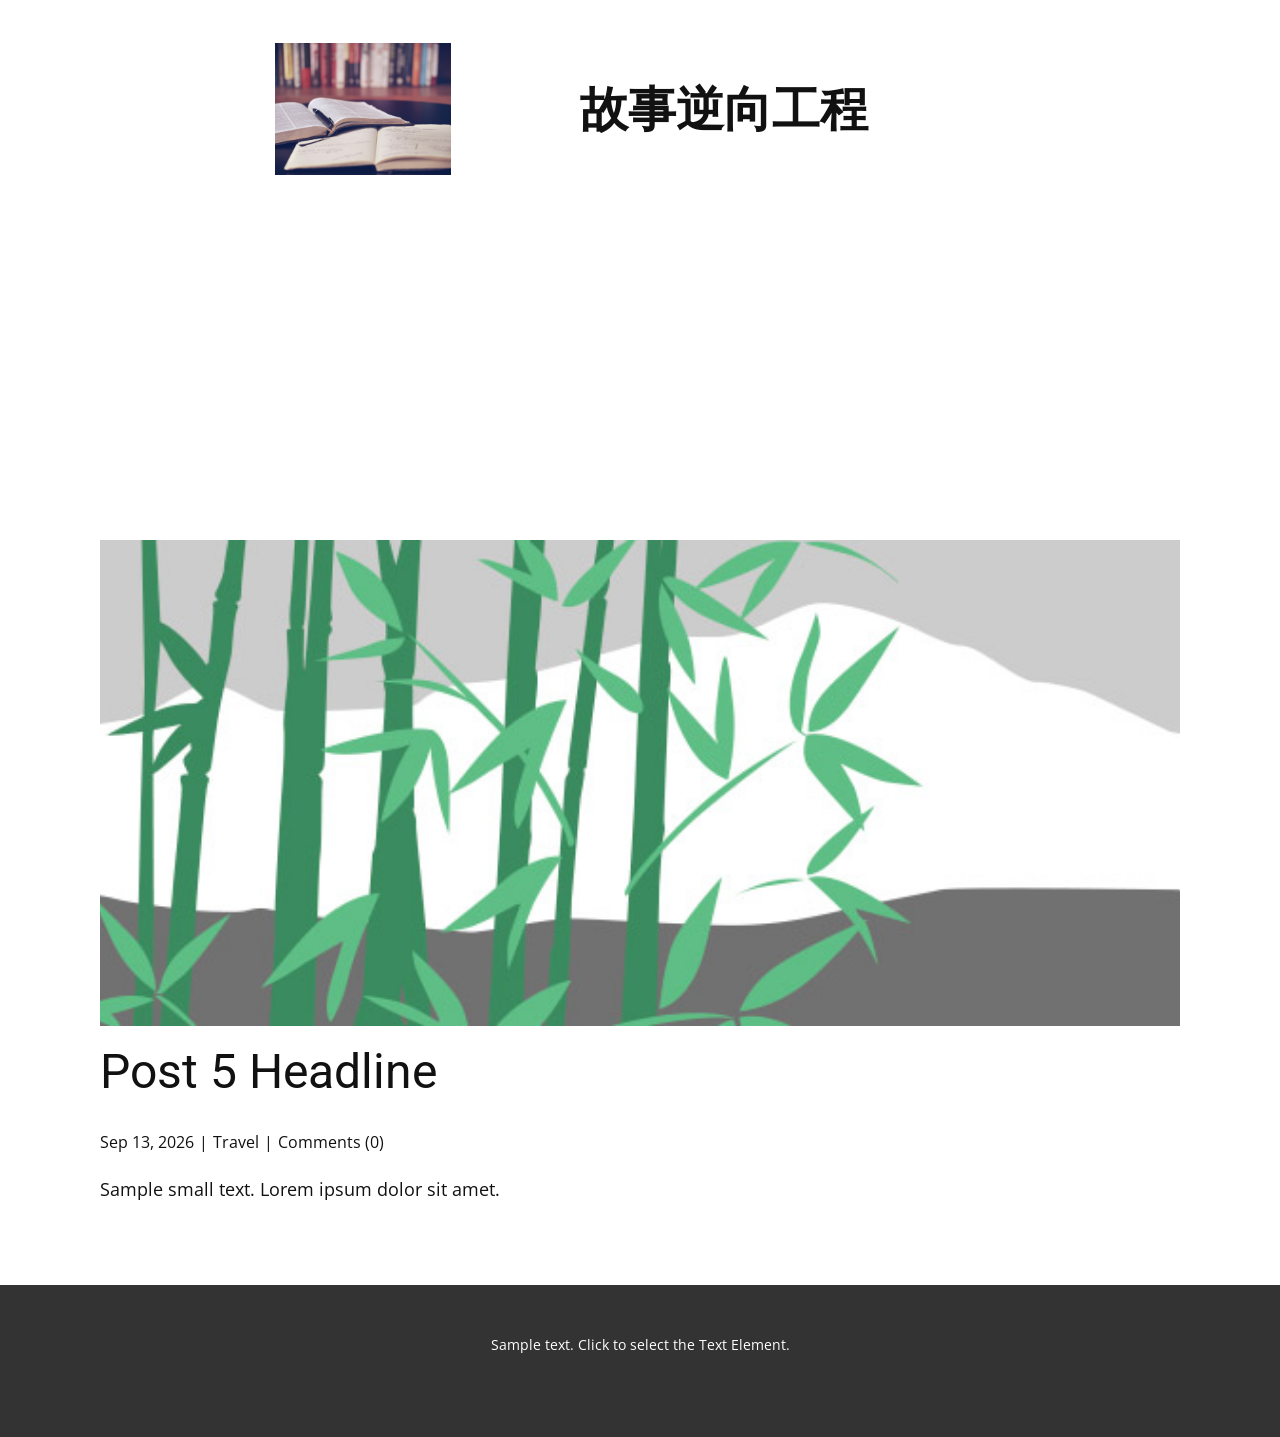
<file: blog/post-4.html>
<!DOCTYPE html>
<html style="font-size: 16px;" lang="en"><head>
    <meta name="viewport" content="width=device-width, initial-scale=1.0">
    <meta charset="utf-8">
    <meta name="keywords" content="Post 1 Headline">
    <meta name="description" content="Sample small text. Lorem ipsum dolor sit amet.">
    <title>Post 5 Headline</title>
    <link rel="stylesheet" href="../nicepage.css" media="screen">
<link rel="stylesheet" href="../Post-Template.css" media="screen">
    <script class="u-script" type="text/javascript" src="../jquery.js" defer=""></script>
    <script class="u-script" type="text/javascript" src="../nicepage.js" defer=""></script>
    <meta name="generator" content="Nicepage 8.6.23, nicepage.com">
    
    
    
    <link id="u-page-google-font" rel="stylesheet" href="https://fonts.googleapis.com/css2?display=swap&amp;family=Roboto:ital,wght@0,100;0,200;0,300;0,400;0,500;0,600;0,700;0,800;0,900;1,100;1,200;1,300;1,400;1,500;1,600;1,700;1,800;1,900&amp;family=Open+Sans:ital,wght@0,300;0,400;0,500;0,600;0,700;0,800;1,300;1,400;1,500;1,600;1,700;1,800">
    <script type="application/ld+json">{
		"@context": "http://schema.org",
		"@type": "Organization",
		"name": "WebSite6673805",
		"logo": "images/lil_foot-open-book-1428428_19201.jpg"
}</script>
    <meta name="theme-color" content="#478ac9">
  <meta data-intl-tel-input-cdn-path="intlTelInput/"><meta name="twitter:description" content="Sample small text. Lorem ipsum dolor sit amet."><meta property="og:type" content="article"><meta property="og:title" content="Post 5 Headline"><meta property="og:description" content="Sample small text. Lorem ipsum dolor sit amet."><meta property="og:image" content="../images/68f64b9d.jpeg"></head>
  <body data-path-to-root="./" data-include-products="false" class="u-body u-xl-mode" data-lang="en"><header class="u-clearfix u-header u-header" id="header"><div class="u-clearfix u-sheet u-sheet-1">
        <a href="#" class="u-image u-logo u-image-1" data-image-width="1920" data-image-height="1442">
          <img src="../images/lil_foot-open-book-1428428_19201.jpg" class="u-logo-image u-logo-image-1">
        </a>
        <p class="u-align-left u-text u-text-default-lg u-text-default-md u-text-default-sm u-text-default-xl u-text-1"> 故事逆向工程</p>
      </div></header>
    <section class="u-align-center u-clearfix u-section-1" id="block-2">
      <div class="u-clearfix u-sheet u-valign-middle-md u-valign-middle-sm u-valign-middle-xs u-sheet-1"><!--post_details--><!--post_details_options_json--><!--{"source":""}--><!--/post_details_options_json--><!--blog_post-->
        <div class="u-container-style u-expanded-width u-post-details u-post-details-1">
          <div class="u-container-layout u-valign-middle u-container-layout-1"><!--blog_post_image-->
            <img alt="" class="u-blog-control u-expanded-width u-image u-image-default u-image-1" src="../images/68f64b9d.jpeg"><!--/blog_post_image--><!--blog_post_header-->
            <h2 class="u-blog-control u-text u-text-1">Post 5 Headline</h2><!--/blog_post_header--><!--blog_post_metadata-->
            <div class="u-blog-control u-metadata u-metadata-1"><!--blog_post_metadata_date--><span class="u-meta-date u-meta-icon">Sep 13, 2026</span><!--/blog_post_metadata_date--><!--blog_post_metadata_category--><span class="u-meta-category u-meta-icon"><a href="/blog/blog.html#/blog-1///2">Travel</a></span><!--/blog_post_metadata_category--><!--blog_post_metadata_comments--><span class="u-meta-comments u-meta-icon"><!--blog_post_metadata_comments_content-->Comments (0)<!--/blog_post_metadata_comments_content--></span><!--/blog_post_metadata_comments-->
            </div><!--/blog_post_metadata--><!--blog_post_content-->
            <div class="u-align-justify u-blog-control u-post-content u-text u-text-2 fr-view">
  <p>Sample small text. Lorem ipsum dolor sit amet.</p>
  </div><!--/blog_post_content-->
          </div>
        </div><!--/blog_post--><!--/post_details-->
      </div>
    </section>
    
    
    
    <footer class="u-align-center u-clearfix u-container-align-center u-footer u-grey-80 u-footer" id="footer"><div class="u-clearfix u-sheet u-sheet-1">
        <p class="u-small-text u-text u-text-variant u-text-1">Sample text. Click to select the Text Element.</p>
      </div></footer>
    <section class="u-backlink u-clearfix u-grey-80"></section>
  
</body></html>
</file>
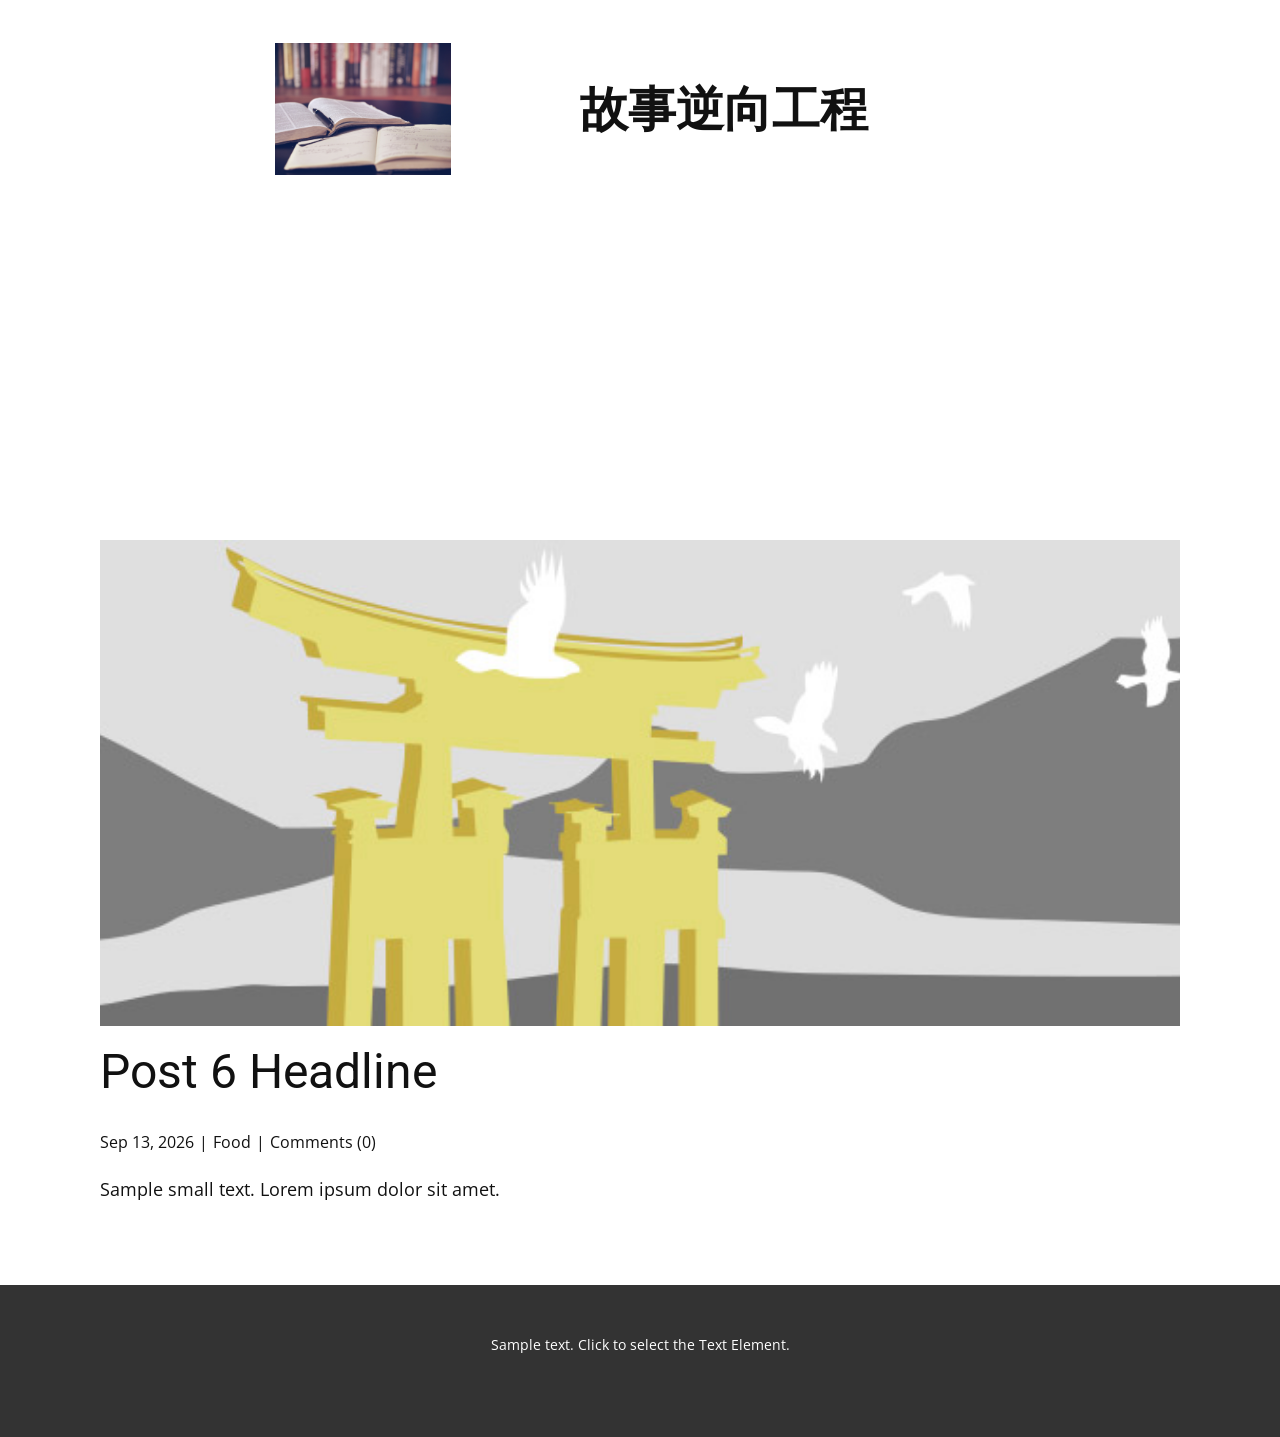
<file: blog/post-5.html>
<!DOCTYPE html>
<html style="font-size: 16px;" lang="en"><head>
    <meta name="viewport" content="width=device-width, initial-scale=1.0">
    <meta charset="utf-8">
    <meta name="keywords" content="Post 1 Headline">
    <meta name="description" content="Sample small text. Lorem ipsum dolor sit amet.">
    <title>Post 6 Headline</title>
    <link rel="stylesheet" href="../nicepage.css" media="screen">
<link rel="stylesheet" href="../Post-Template.css" media="screen">
    <script class="u-script" type="text/javascript" src="../jquery.js" defer=""></script>
    <script class="u-script" type="text/javascript" src="../nicepage.js" defer=""></script>
    <meta name="generator" content="Nicepage 8.6.23, nicepage.com">
    
    
    
    <link id="u-page-google-font" rel="stylesheet" href="https://fonts.googleapis.com/css2?display=swap&amp;family=Roboto:ital,wght@0,100;0,200;0,300;0,400;0,500;0,600;0,700;0,800;0,900;1,100;1,200;1,300;1,400;1,500;1,600;1,700;1,800;1,900&amp;family=Open+Sans:ital,wght@0,300;0,400;0,500;0,600;0,700;0,800;1,300;1,400;1,500;1,600;1,700;1,800">
    <script type="application/ld+json">{
		"@context": "http://schema.org",
		"@type": "Organization",
		"name": "WebSite6673805",
		"logo": "images/lil_foot-open-book-1428428_19201.jpg"
}</script>
    <meta name="theme-color" content="#478ac9">
  <meta data-intl-tel-input-cdn-path="intlTelInput/"><meta name="twitter:description" content="Sample small text. Lorem ipsum dolor sit amet."><meta property="og:type" content="article"><meta property="og:title" content="Post 6 Headline"><meta property="og:description" content="Sample small text. Lorem ipsum dolor sit amet."><meta property="og:image" content="../images/8ad73f3c.jpeg"></head>
  <body data-path-to-root="./" data-include-products="false" class="u-body u-xl-mode" data-lang="en"><header class="u-clearfix u-header u-header" id="header"><div class="u-clearfix u-sheet u-sheet-1">
        <a href="#" class="u-image u-logo u-image-1" data-image-width="1920" data-image-height="1442">
          <img src="../images/lil_foot-open-book-1428428_19201.jpg" class="u-logo-image u-logo-image-1">
        </a>
        <p class="u-align-left u-text u-text-default-lg u-text-default-md u-text-default-sm u-text-default-xl u-text-1"> 故事逆向工程</p>
      </div></header>
    <section class="u-align-center u-clearfix u-section-1" id="block-2">
      <div class="u-clearfix u-sheet u-valign-middle-md u-valign-middle-sm u-valign-middle-xs u-sheet-1"><!--post_details--><!--post_details_options_json--><!--{"source":""}--><!--/post_details_options_json--><!--blog_post-->
        <div class="u-container-style u-expanded-width u-post-details u-post-details-1">
          <div class="u-container-layout u-valign-middle u-container-layout-1"><!--blog_post_image-->
            <img alt="" class="u-blog-control u-expanded-width u-image u-image-default u-image-1" src="../images/8ad73f3c.jpeg"><!--/blog_post_image--><!--blog_post_header-->
            <h2 class="u-blog-control u-text u-text-1">Post 6 Headline</h2><!--/blog_post_header--><!--blog_post_metadata-->
            <div class="u-blog-control u-metadata u-metadata-1"><!--blog_post_metadata_date--><span class="u-meta-date u-meta-icon">Sep 13, 2026</span><!--/blog_post_metadata_date--><!--blog_post_metadata_category--><span class="u-meta-category u-meta-icon"><a href="/blog/blog.html#/blog-1///1">Food</a></span><!--/blog_post_metadata_category--><!--blog_post_metadata_comments--><span class="u-meta-comments u-meta-icon"><!--blog_post_metadata_comments_content-->Comments (0)<!--/blog_post_metadata_comments_content--></span><!--/blog_post_metadata_comments-->
            </div><!--/blog_post_metadata--><!--blog_post_content-->
            <div class="u-align-justify u-blog-control u-post-content u-text u-text-2 fr-view">
  <p>Sample small text. Lorem ipsum dolor sit amet.</p>
  </div><!--/blog_post_content-->
          </div>
        </div><!--/blog_post--><!--/post_details-->
      </div>
    </section>
    
    
    
    <footer class="u-align-center u-clearfix u-container-align-center u-footer u-grey-80 u-footer" id="footer"><div class="u-clearfix u-sheet u-sheet-1">
        <p class="u-small-text u-text u-text-variant u-text-1">Sample text. Click to select the Text Element.</p>
      </div></footer>
    <section class="u-backlink u-clearfix u-grey-80"></section>
  
</body></html>
</file>
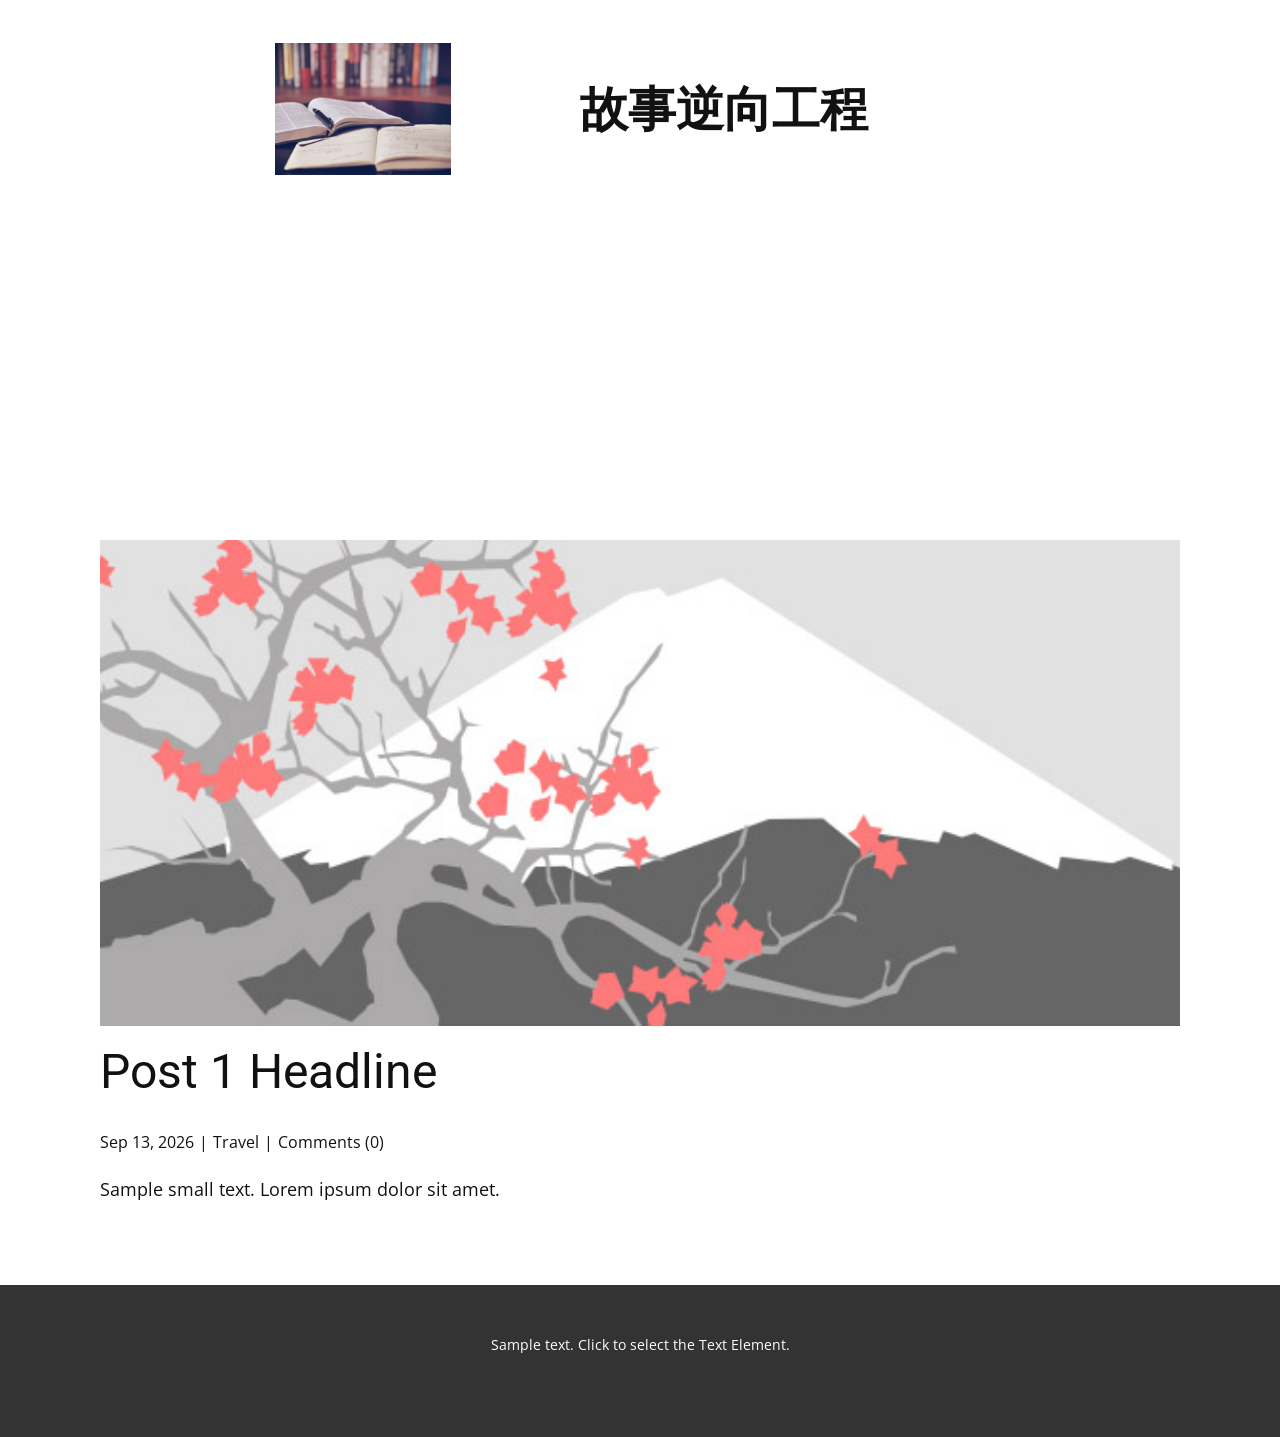
<file: blog/post.html>
<!DOCTYPE html>
<html style="font-size: 16px;" lang="en"><head>
    <meta name="viewport" content="width=device-width, initial-scale=1.0">
    <meta charset="utf-8">
    <meta name="keywords" content="Post 1 Headline">
    <meta name="description" content="Sample small text. Lorem ipsum dolor sit amet.">
    <title>Post 1 Headline</title>
    <link rel="stylesheet" href="../nicepage.css" media="screen">
<link rel="stylesheet" href="../Post-Template.css" media="screen">
    <script class="u-script" type="text/javascript" src="../jquery.js" defer=""></script>
    <script class="u-script" type="text/javascript" src="../nicepage.js" defer=""></script>
    <meta name="generator" content="Nicepage 8.6.23, nicepage.com">
    
    
    
    <link id="u-page-google-font" rel="stylesheet" href="https://fonts.googleapis.com/css2?display=swap&amp;family=Roboto:ital,wght@0,100;0,200;0,300;0,400;0,500;0,600;0,700;0,800;0,900;1,100;1,200;1,300;1,400;1,500;1,600;1,700;1,800;1,900&amp;family=Open+Sans:ital,wght@0,300;0,400;0,500;0,600;0,700;0,800;1,300;1,400;1,500;1,600;1,700;1,800">
    <script type="application/ld+json">{
		"@context": "http://schema.org",
		"@type": "Organization",
		"name": "WebSite6673805",
		"logo": "images/lil_foot-open-book-1428428_19201.jpg"
}</script>
    <meta name="theme-color" content="#478ac9">
  <meta data-intl-tel-input-cdn-path="intlTelInput/"><meta name="twitter:description" content="Sample small text. Lorem ipsum dolor sit amet."><meta property="og:type" content="article"><meta property="og:title" content="Post 1 Headline"><meta property="og:description" content="Sample small text. Lorem ipsum dolor sit amet."><meta property="og:image" content="../images/0fd3416c.jpeg"></head>
  <body data-path-to-root="./" data-include-products="false" class="u-body u-xl-mode" data-lang="en"><header class="u-clearfix u-header u-header" id="header"><div class="u-clearfix u-sheet u-sheet-1">
        <a href="#" class="u-image u-logo u-image-1" data-image-width="1920" data-image-height="1442">
          <img src="../images/lil_foot-open-book-1428428_19201.jpg" class="u-logo-image u-logo-image-1">
        </a>
        <p class="u-align-left u-text u-text-default-lg u-text-default-md u-text-default-sm u-text-default-xl u-text-1"> 故事逆向工程</p>
      </div></header>
    <section class="u-align-center u-clearfix u-section-1" id="block-2">
      <div class="u-clearfix u-sheet u-valign-middle-md u-valign-middle-sm u-valign-middle-xs u-sheet-1"><!--post_details--><!--post_details_options_json--><!--{"source":""}--><!--/post_details_options_json--><!--blog_post-->
        <div class="u-container-style u-expanded-width u-post-details u-post-details-1">
          <div class="u-container-layout u-valign-middle u-container-layout-1"><!--blog_post_image-->
            <img alt="" class="u-blog-control u-expanded-width u-image u-image-default u-image-1" src="../images/0fd3416c.jpeg"><!--/blog_post_image--><!--blog_post_header-->
            <h2 class="u-blog-control u-text u-text-1">Post 1 Headline</h2><!--/blog_post_header--><!--blog_post_metadata-->
            <div class="u-blog-control u-metadata u-metadata-1"><!--blog_post_metadata_date--><span class="u-meta-date u-meta-icon">Sep 13, 2026</span><!--/blog_post_metadata_date--><!--blog_post_metadata_category--><span class="u-meta-category u-meta-icon"><a href="/blog/blog.html#/blog-1///2">Travel</a></span><!--/blog_post_metadata_category--><!--blog_post_metadata_comments--><span class="u-meta-comments u-meta-icon"><!--blog_post_metadata_comments_content-->Comments (0)<!--/blog_post_metadata_comments_content--></span><!--/blog_post_metadata_comments-->
            </div><!--/blog_post_metadata--><!--blog_post_content-->
            <div class="u-align-justify u-blog-control u-post-content u-text u-text-2 fr-view">
  <p>Sample small text. Lorem ipsum dolor sit amet.</p>
  </div><!--/blog_post_content-->
          </div>
        </div><!--/blog_post--><!--/post_details-->
      </div>
    </section>
    
    
    
    <footer class="u-align-center u-clearfix u-container-align-center u-footer u-grey-80 u-footer" id="footer"><div class="u-clearfix u-sheet u-sheet-1">
        <p class="u-small-text u-text u-text-variant u-text-1">Sample text. Click to select the Text Element.</p>
      </div></footer>
    <section class="u-backlink u-clearfix u-grey-80"></section>
  
</body></html>
</file>
